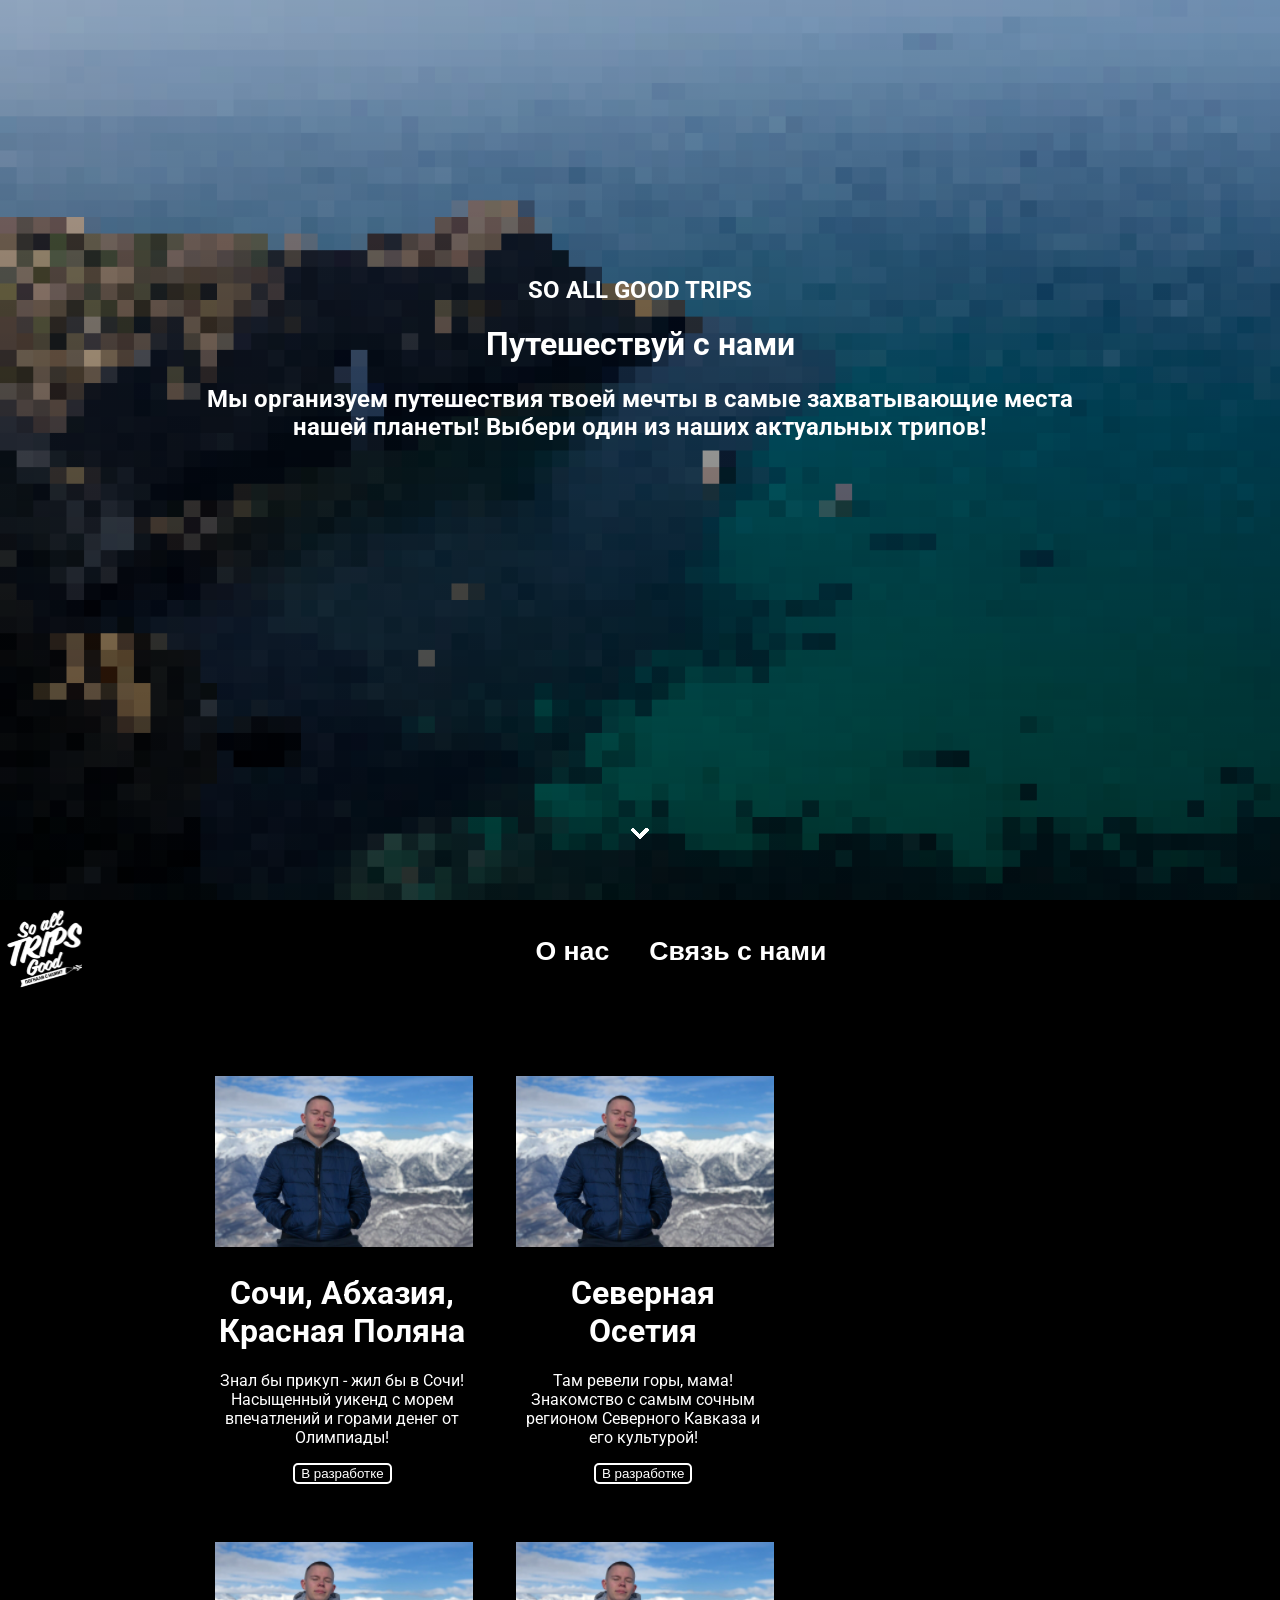
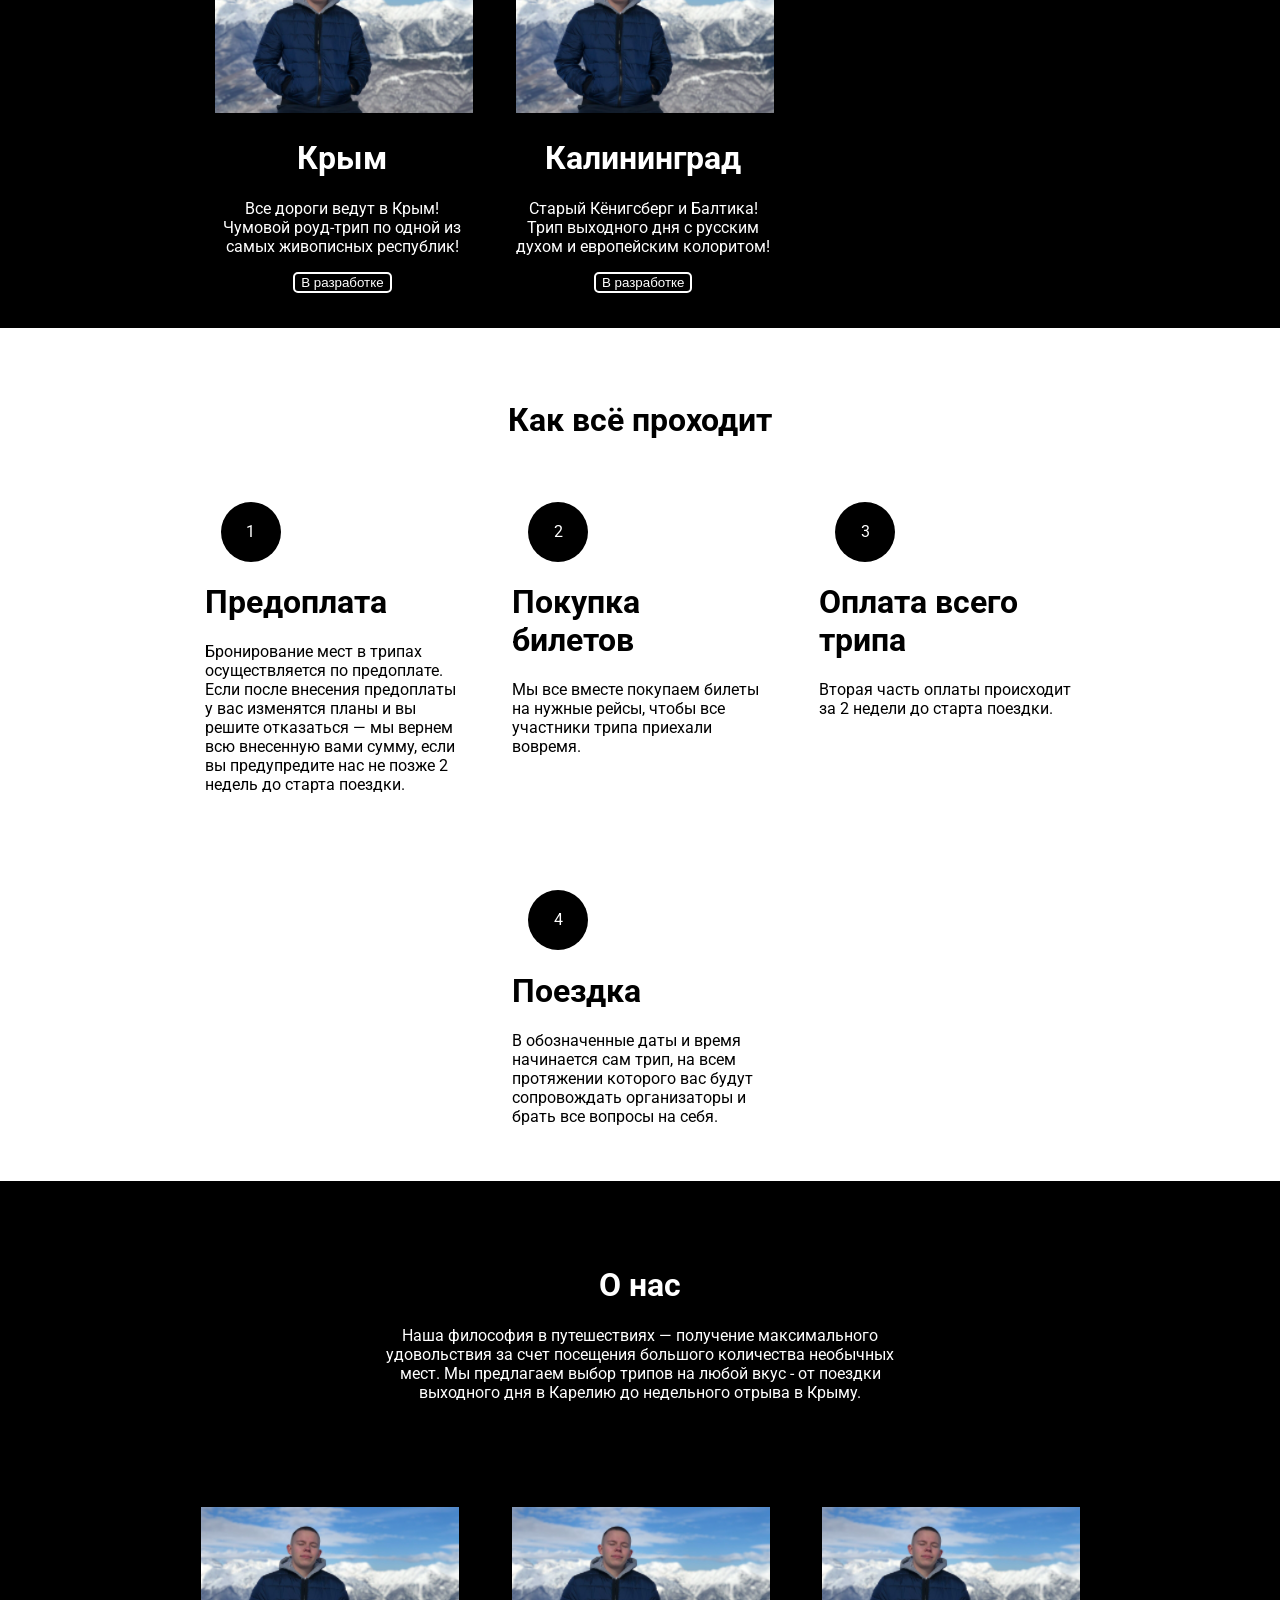
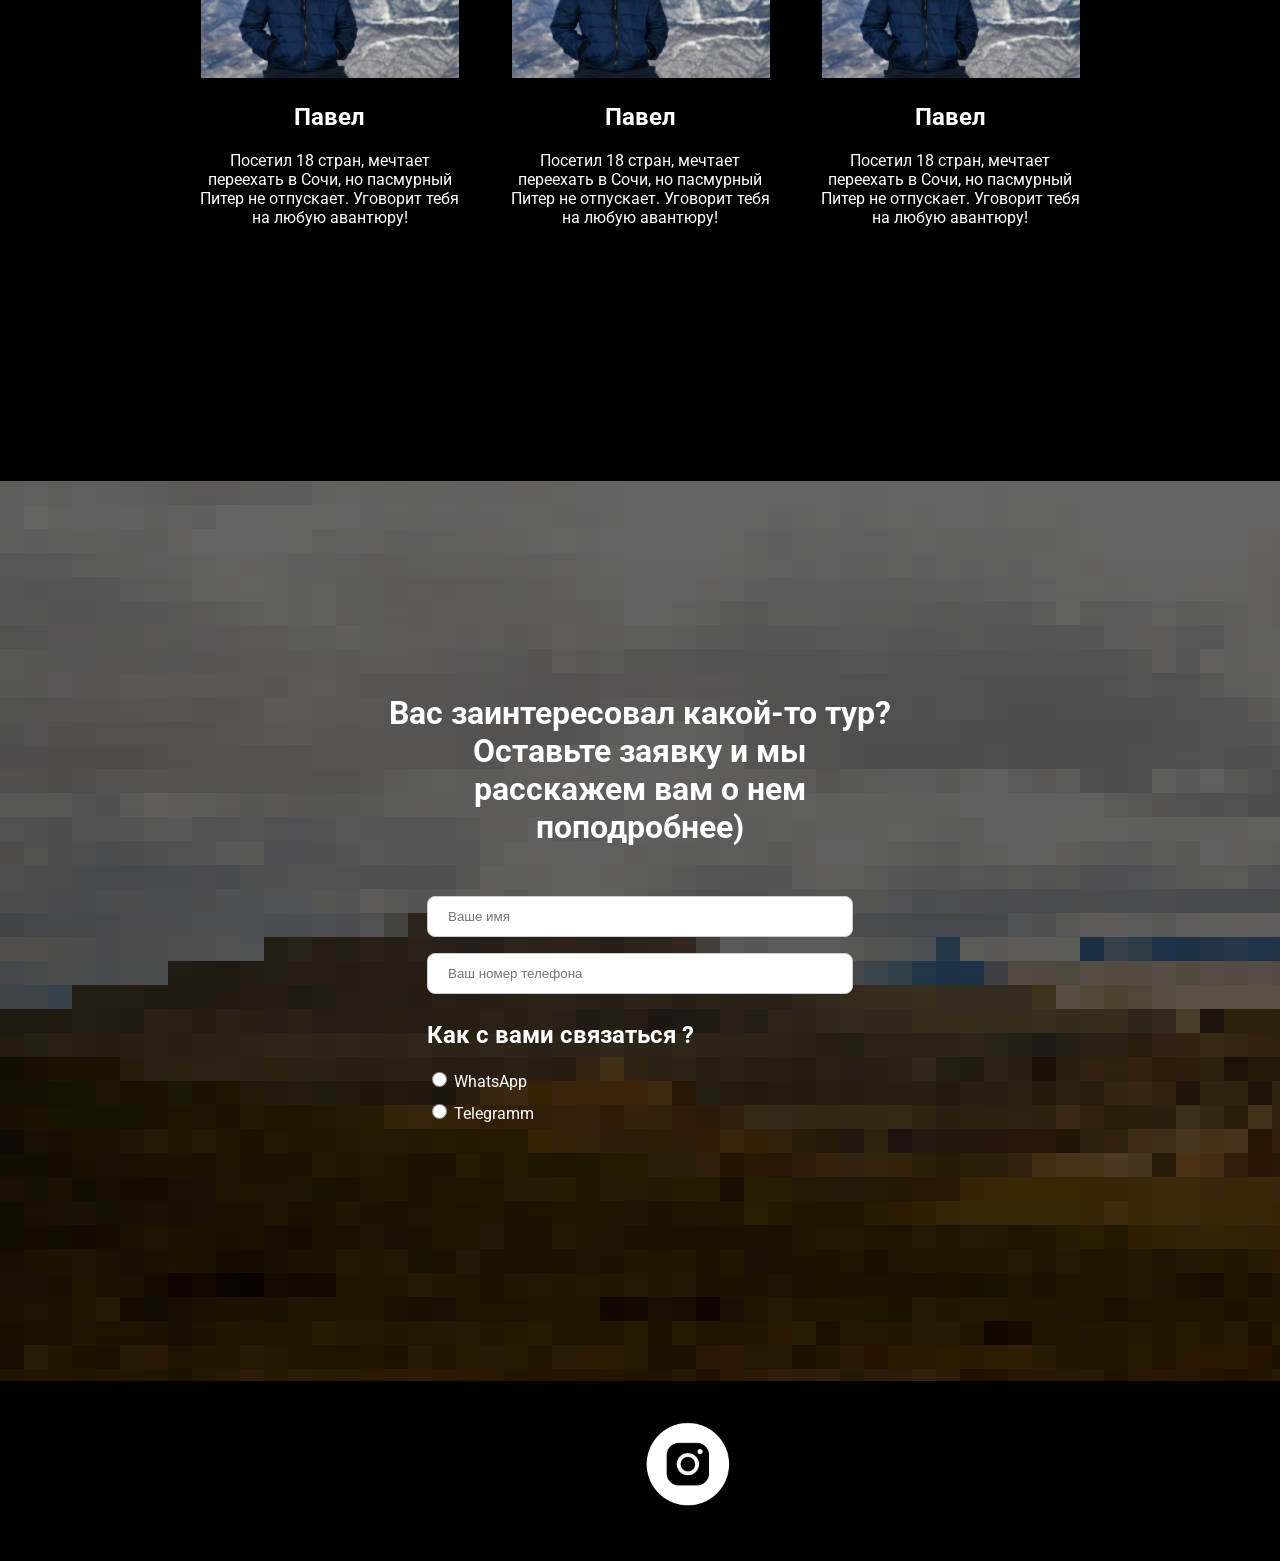
<file: index.html>
<!DOCTYPE html>
<html lang="en">
  <head>
    <meta charset="UTF-8" />
    <meta http-equiv="X-UA-Compatible" content="IE=edge" />
    <meta name="viewport" content="width=device-width, initial-scale=1.0" />
    <title>Document</title>
    <link rel="stylesheet" href="./main.css" />
    <link
      href="https://fonts.googleapis.com/css2?family=Roboto&family=Russo+One&display=swap"
      rel="stylesheet"
    />
  </head>
  <body>
    <div class="mainpage">
      <button class="arrow">
        <img
          src="./img/mp/baseline_keyboard_arrow_down_black_18dp.png"
          alt=""
        />
      </button>
      <div class="header">
        <h2>SO ALL GOOD TRIPS</h2>
        <h1>Путешествуй с нами</h1>
        <h2>
          Мы организуем путешествия твоей мечты в самые захватывающие места
          <br />
          нашей планеты! Выбери один из наших актуальных трипов!
        </h2>
      </div>
    </div>
    <div class="directions">
      <div class="buttoncontainer">
        <div class="imageb"></div>
        <div class="buttonwrapper">
          <div class="buttoncol">
            <button class="buttond">
              <h1>О нас</h1>
            </button>
          </div>
          <div class="buttoncol">
            <button class="buttond1">
              <h1>Связь с нами</h1>
            </button>
          </div>
        </div>
      </div>
      <div class="container">
        <div class="col">
          <div class="card">
            <img src="./img/dr/random_image.png" alt="" />
            <h1>Сочи, Абхазия, Красная Поляна</h1>
            <p>
              Знал бы прикуп - жил бы в Сочи! Насыщенный уикенд с морем
              впечатлений и горами денег от Олимпиады!
            </p>
            <button class="button1">В разработке</button>
          </div>
        </div>
        <div class="col">
          <div class="card">
            <img src="./img/dr/random_image.png" alt="" />
            <h1>Северная Осетия</h1>
            <p>
              Там ревели горы, мама! Знакомство с самым сочным регионом
              Северного Кавказа и его культурой!
            </p>
            <button class="button1">В разработке</button>
          </div>
        </div>
        <div class="col">
          <div class="card">
            <img src="./img/dr/random_image.png" alt="" />
            <h1>Крым</h1>
            <p>
              Все дороги ведут в Крым! Чумовой роуд-трип по одной из самых
              живописных республик!
            </p>
            <button class="button1">В разработке</button>
          </div>
        </div>
        <div class="col">
          <div class="card">
            <img src="./img/dr/random_image.png" alt="" />
            <h1>Калининград</h1>
            <p>
              Старый Кёнигсберг и Балтика! Трип выходного дня с русским духом и
              европейским колоритом!
            </p>
            <button class="button1">В разработке</button>
          </div>
        </div>
      </div>
    </div>
    <div class="how">
      <div class="container1">
        <h1 class="zagolovok">Как всё проходит</h1>
        <div class="wrapper">
          <div class="col1">
            <div class="card1">
              <div class="circle">1</div>
              <h1>Предоплата</h1>
              <p>
                Бронирование мест в трипах осуществляется по предоплате. Если
                после внесения предоплаты у вас изменятся планы и вы решите
                отказаться — мы вернем всю внесенную вами сумму, если вы
                предупредите нас не позже 2 недель до старта поездки.
              </p>
            </div>
          </div>
          <div class="col1">
            <div class="card1">
              <div class="circle">2</div>
              <h1>Покупка билетов</h1>
              <p>
                Мы все вместе покупаем билеты на нужные рейсы, чтобы все
                участники трипа приехали вовремя.
              </p>
            </div>
          </div>
          <div class="col1">
            <div class="card1">
              <div class="circle">3</div>
              <h1>Оплата всего трипа</h1>
              <p>
                Вторая часть оплаты происходит за 2 недели до старта поездки.
              </p>
            </div>
          </div>
          <div class="col1">
            <div class="card1">
              <div class="circle">4</div>
              <h1>Поездка</h1>
              <p>
                В обозначенные даты и время начинается сам трип, на всем
                протяжении которого вас будут сопровождать организаторы и брать
                все вопросы на себя.
              </p>
            </div>
          </div>
        </div>
      </div>
    </div>
    <div class="aboutus">
      <div class="container3">
        <h1>О нас</h1>
        <p>
          Наша философия в путешествиях — получение максимального удовольствия
          за счет посещения большого количества необычных мест. Мы предлагаем
          выбор трипов на любой вкус - от поездки выходного дня в Карелию до
          недельного отрыва в Крыму.
        </p>
      </div>
      <div class="container4">
        <div class="wrapper">
          <div class="col3">
            <div class="aboutcard">
              <img src="./img/dr/random_image.png" alt="" />
              <h2>Павел</h2>
              <p>
                Посетил 18 стран, мечтает переехать в Сочи, но пасмурный Питер
                не отпускает. Уговорит тебя на любую авантюру!
              </p>
            </div>
          </div>
          <div class="col3">
            <div class="aboutcard">
              <img src="./img/dr/random_image.png" alt="" />
              <h2>Павел</h2>
              <p>
                Посетил 18 стран, мечтает переехать в Сочи, но пасмурный Питер
                не отпускает. Уговорит тебя на любую авантюру!
              </p>
            </div>
          </div>
          <div class="col3">
            <div class="aboutcard">
              <img src="./img/dr/random_image.png" alt="" />
              <h2>Павел</h2>
              <p>
                Посетил 18 стран, мечтает переехать в Сочи, но пасмурный Питер
                не отпускает. Уговорит тебя на любую авантюру!
              </p>
            </div>
          </div>
        </div>
      </div>
    </div>
    <div class="formpage">
      <div class="container2">
        <h1>
          Вас заинтересовал какой-то тур? Оставьте заявку и мы расскажем вам о
          нем поподробнее)
        </h1>
        <div class="formwrapper">
          <class class="col2">
            <form action="">
              <input type="text" placeholder="Ваше имя" />
              <input type="text" placeholder="Ваш номер телефона" />
              <h2>Как с вами связаться ?</h2>
              <div class="form_radio">
                <input type="radio" id="wasup" name="wasup" value="wasup" />
                <label for="wasup"> WhatsApp </label>
              </div>

              <div class="form_radio">
                <input
                  type="radio"
                  id="Telegramm"
                  name="wasup"
                  value="Telegramm"
                />
                <label for="Telegramm"> Telegramm </label>
              </div>
            </form>
          </class>
        </div>
      </div>
    </div>
    <div class="footer">
      <button class="insta" onClick='location.href="https://www.instagram.com/soallgood_trips/"'></button>
    </div>
    <script src="./main.js"></script>
  </body>
</html>
</file>
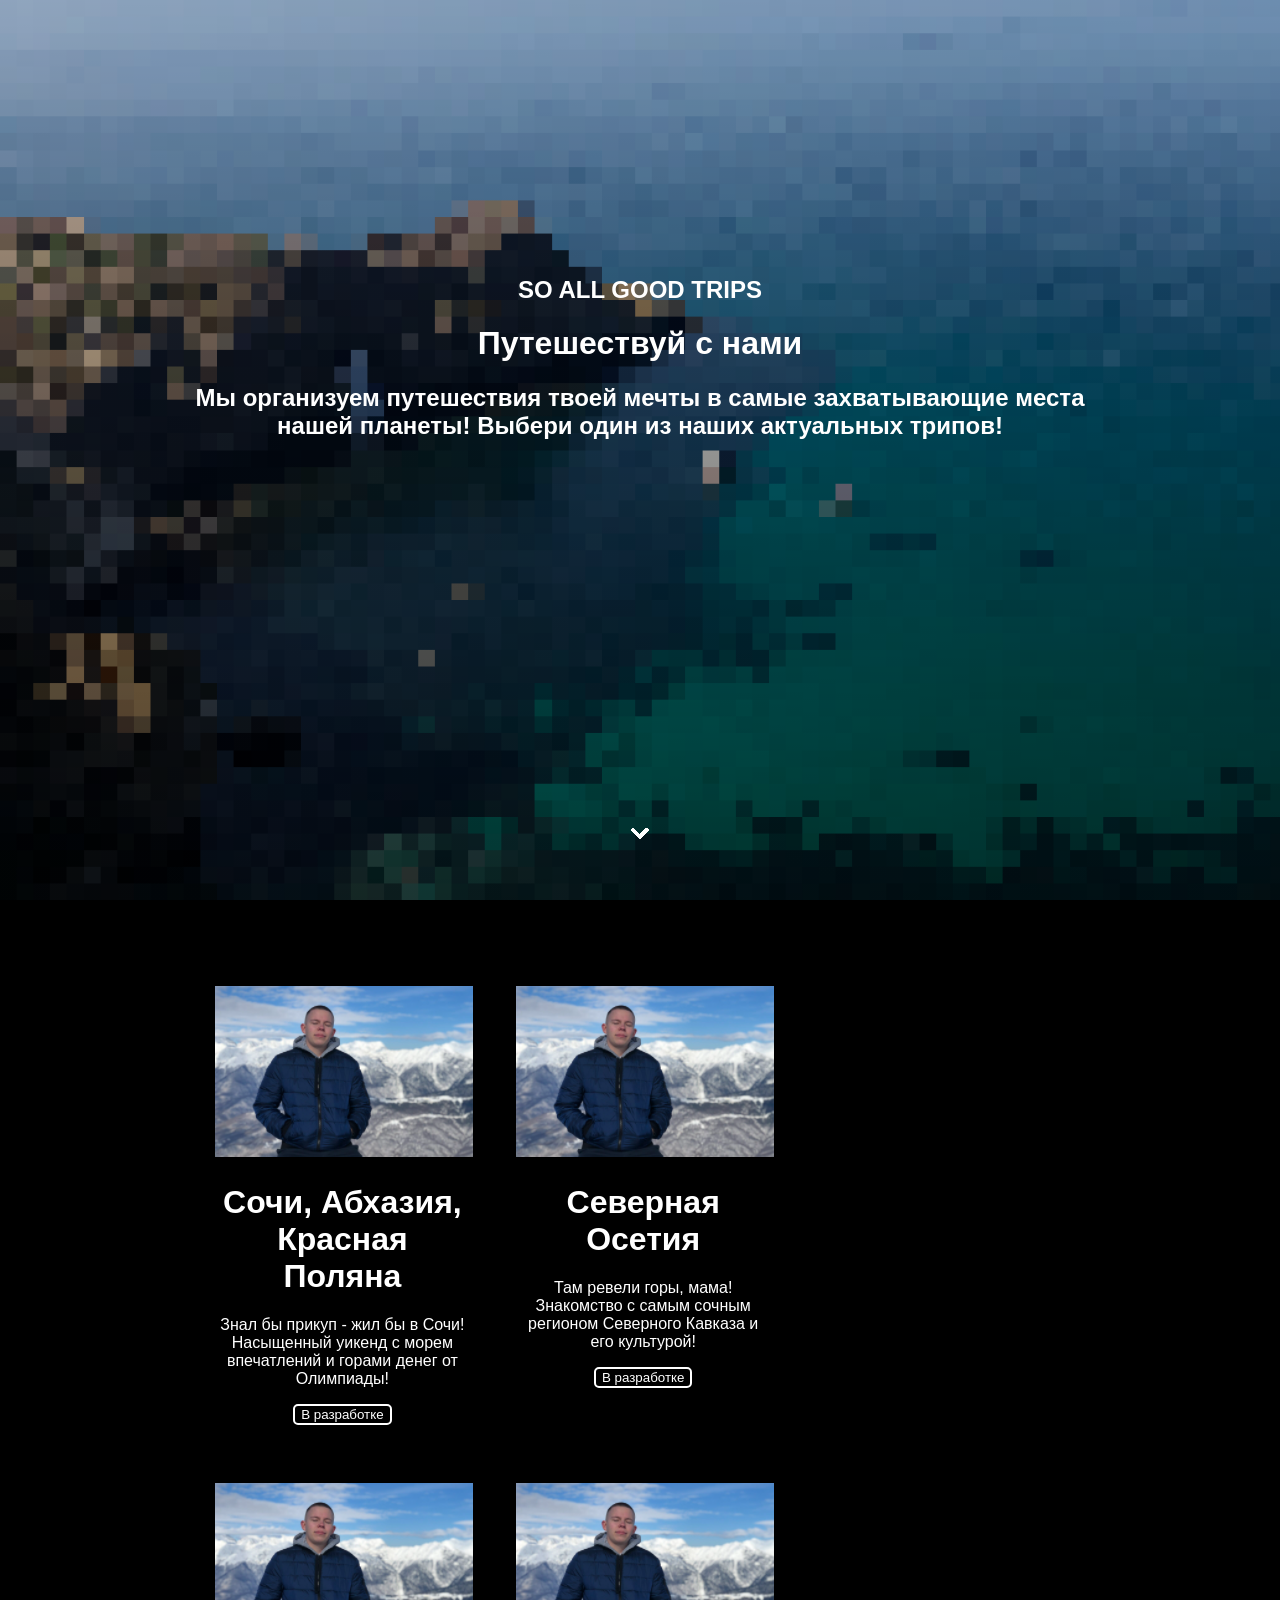
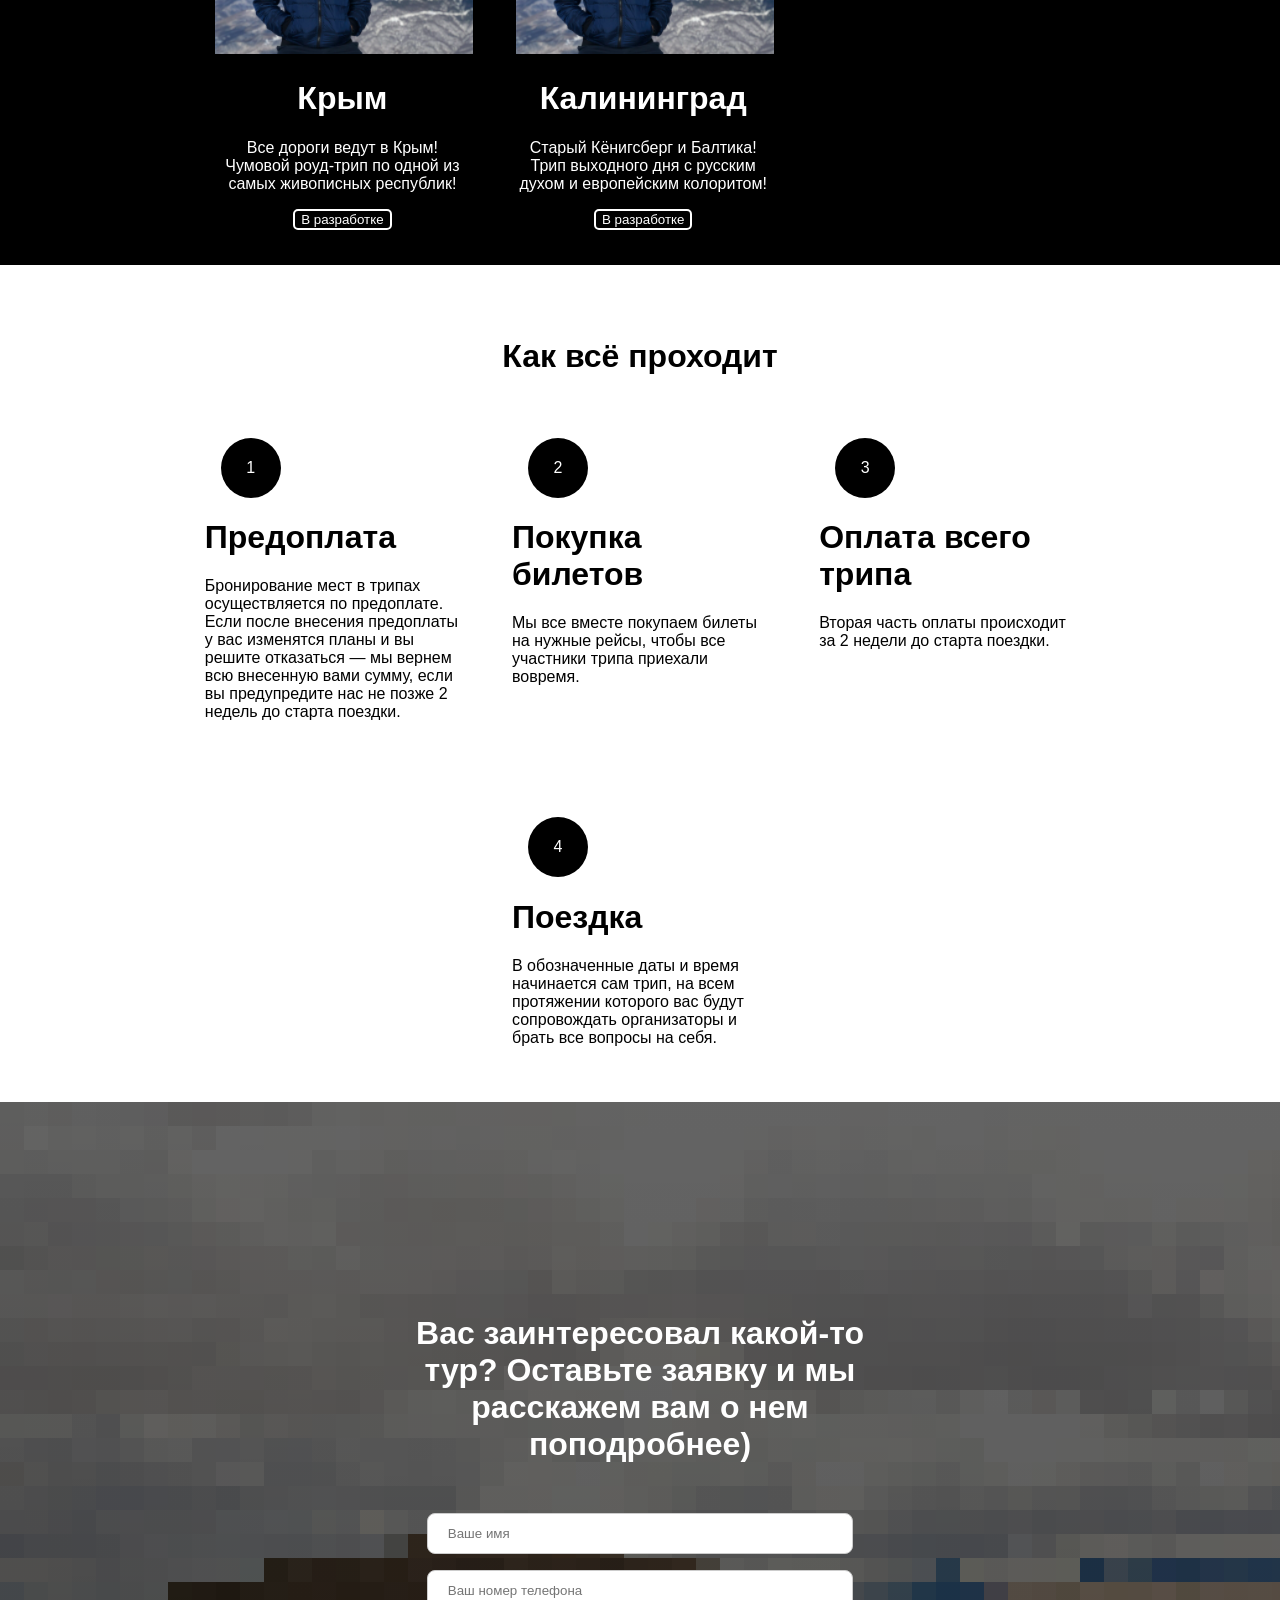
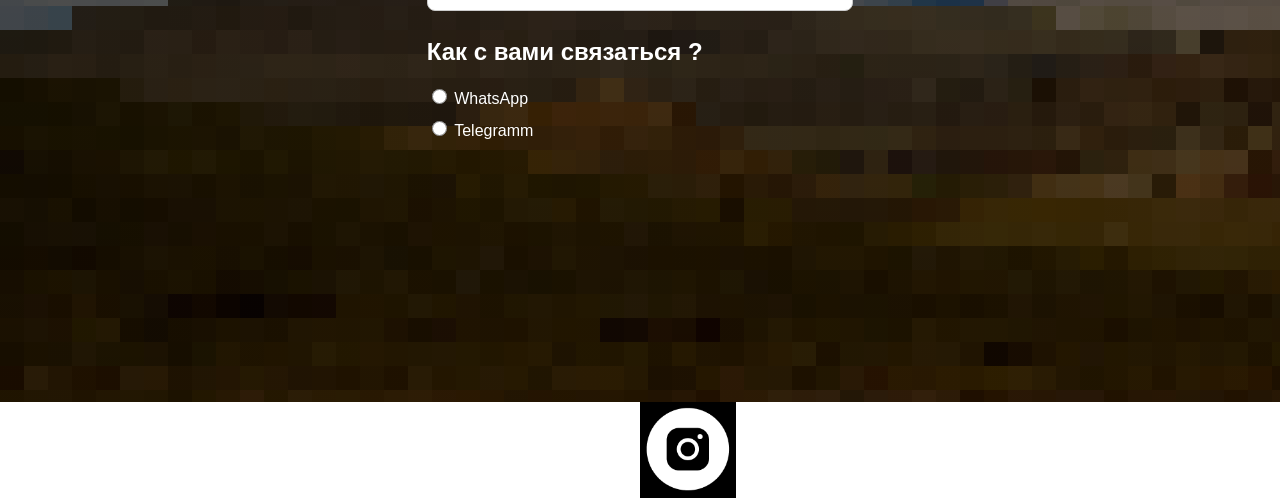
<file: main.html>
<!DOCTYPE html>
<html lang="en">
  <head>
    <meta charset="UTF-8" />
    <meta http-equiv="X-UA-Compatible" content="IE=edge" />
    <meta name="viewport" content="width=device-width, initial-scale=1.0" />
    <title>Document</title>
    <link rel="stylesheet" href="./main.css" />
  </head>
  <body>
    <div class="mainpage">
      <button class="arrow">
        <img
          src="./img/mp/baseline_keyboard_arrow_down_black_18dp.png"
          alt=""
        />
      </button>
      <div class="header">
        <h2>SO ALL GOOD TRIPS</h2>
        <h1>Путешествуй с нами</h1>
        <h2>
          Мы организуем путешествия твоей мечты в самые захватывающие места
          <br />
          нашей планеты! Выбери один из наших актуальных трипов!
        </h2>
      </div>
    </div>
    <div class="directions">
      <div class="container">
        <div class="col">
          <div class="card">
            <img src="./img/dr/random_image.png" alt="" />
            <h1>Сочи, Абхазия, Красная Поляна</h1>
            <p>
              Знал бы прикуп - жил бы в Сочи! Насыщенный уикенд с морем
              впечатлений и горами денег от Олимпиады!
            </p>
            <button class="button1">В разработке</button>
          </div>
        </div>
        <div class="col">
          <div class="card">
            <img src="./img/dr/random_image.png" alt="" />
            <h1>Северная Осетия</h1>
            <p>
              Там ревели горы, мама! Знакомство с самым сочным регионом
              Северного Кавказа и его культурой!
            </p>
            <button class="button1">В разработке</button>
          </div>
        </div>
        <div class="col">
          <div class="card">
            <img src="./img/dr/random_image.png" alt="" />
            <h1>Крым</h1>
            <p>
              Все дороги ведут в Крым! Чумовой роуд-трип по одной из самых
              живописных республик!
            </p>
            <button class="button1">В разработке</button>
          </div>
        </div>
        <div class="col">
          <div class="card">
            <img src="./img/dr/random_image.png" alt="" />
            <h1>Калининград</h1>
            <p>
              Старый Кёнигсберг и Балтика! Трип выходного дня с русским духом и
              европейским колоритом!
            </p>
            <button class="button1">В разработке</button>
          </div>
        </div>
      </div>
    </div>
    <div class="how">
      <div class="container1">
        <h1 class="zagolovok">Как всё проходит</h1>
        <div class="wrapper">
          <div class="col1">
            <div class="card1">
              <div class="circle">1</div>
              <h1>Предоплата</h1>
              <p>
                Бронирование мест в трипах осуществляется по предоплате. Если
                после внесения предоплаты у вас изменятся планы и вы решите
                отказаться — мы вернем всю внесенную вами сумму, если вы
                предупредите нас не позже 2 недель до старта поездки.
              </p>
            </div>
          </div>
          <div class="col1">
            <div class="card1">
              <div class="circle">2</div>
              <h1>Покупка билетов</h1>
              <p>
                Мы все вместе покупаем билеты на нужные рейсы, чтобы все
                участники трипа приехали вовремя.
              </p>
            </div>
          </div>
          <div class="col1">
            <div class="card1">
              <div class="circle">3</div>
              <h1>Оплата всего трипа</h1>
              <p>
                Вторая часть оплаты происходит за 2 недели до старта поездки.
              </p>
            </div>
          </div>
          <div class="col1">
            <div class="card1">
              <div class="circle">4</div>
              <h1>Поездка</h1>
              <p>
                В обозначенные даты и время начинается сам трип, на всем
                протяжении которого вас будут сопровождать организаторы и брать
                все вопросы на себя.
              </p>
            </div>
          </div>
        </div>
      </div>
    </div>
    <div class="formpage">
      <div class="container2">
        <h1>
          Вас заинтересовал какой-то тур? Оставьте заявку и мы расскажем вам о
          нем поподробнее)
        </h1>
        <div class="formwrapper">
          <class class="col2">
            <form action="">
              <input type="text" placeholder="Ваше имя" />
              <input type="text" placeholder="Ваш номер телефона" />
              <h2>Как с вами связаться ?</h2>
              <div class="form_radio">
                <input type="radio" id="wasup" name="wasup" value="wasup" />
                <label for="wasup"> WhatsApp </label>
              </div>

              <div class="form_radio">
                <input
                  type="radio"
                  id="Telegramm"
                  name="wasup"
                  value="Telegramm"
                />
                <label for="Telegramm"> Telegramm </label>
              </div>
            </form>
          </class>
        </div>
      </div>
    </div>
    <footer>
      <button class="insta"></button>
    </footer>
  </body>
</html>
</file>
<file: main.css>
* {
  box-sizing: border-box;
}

body {
  margin: 0%;
  background-color: #ffffff;
  font-family: "Roboto", sans-serif;
}

.mainpage {
  height: 100vh;
  background: linear-gradient(rgba(0, 0, 0, 0.205), rgba(0, 0, 0, 0.637)),
    url(./img/mp/bck_pix.png);
  background-size: cover;
  z-index: -2;
}

.header {
  padding-top: 20%;
  text-align: center;
  color: rgb(255, 255, 255);
}

.arrow {
  border: none;
  width: 48px;
  height: 48px;
  position: absolute;
  top: 90%;
  left: 50%;
  transform: translate(-50%, 0);
  background-color: transparent;
}

.directions {
  height: auto;
  background-color: black;
}

.buttoncontainer {
  padding-top: 1%;
  display: flex;
  background-color: rgb(0, 0, 0);
  height: 10vh;
  align-items: center;
}

.buttonwrapper {
  width: 50%;
  display: flex;
  position: relative;
  margin-left: 25%;
  margin-right: 25%;
  flex-wrap: no-wrap;
  justify-content: center;
}

.imageb {
  position: relative;
  padding-left: 25px;
  width: 90px;
  height: 90px;
  background-image: url(./img/logo/logo.png);
}

.buttoncol {
  box-sizing: border-box;
  display: flex;
}

.buttoncol:nth-child(2) {
  padding-left: 5%;
  box-sizing: border-box;
  display: flex;
}

.buttond {
  min-height: 20px;
  min-width: 40%;
  height: 100%;
  background-color: black;
  color: #ffffff;
  border: none;
}

.buttond1 {
  min-height: 20px;
  min-width: 40%;
  height: 100%;
  background-color: black;
  color: #ffffff;
  border: none;
}

.container {
  padding-top: 5%;
  width: 70%;
  margin-right: 15%;
  margin-left: 15%;
  display: flex;
  flex-wrap: wrap;
}

.col {
  flex-basis: 20%;
  padding: 2.5%;
  box-sizing: border-box;
  flex-shrink: 0;
  display: flex;
}

.card {
  margin-bottom: 5%;
  height: 100%;
  width: 256px;
  padding: 0px;
  border-color: black;
  color: #ffffff;
  justify-content: center;
  text-align: center;
}

.card button {
  background-color: transparent;
  color: white;
  border: 2px solid white;
  border-radius: 5px;
}

.how {
  height: auto;
  background-color: white;
  color: black;
}

.container1 {
  width: 80%;
  margin-right: 10%;
  margin-left: 10%;
}

.zagolovok {
  padding-top: 5%;
  text-align: center;
}

.circle {
  width: 60px;
  height: 60px;
  line-height: 60px;
  background: rgb(0, 0, 0);
  color: white;
  margin: 1em;
  border-radius: 50%;
  text-align: center;
}

.wrapper {
  display: flex;
  flex-wrap: wrap;
  justify-content: center;
}

.col1 {
  flex-basis: 20%;
  padding: 2.5%;
  box-sizing: border-box;
  flex-shrink: 0;
  display: flex;
}

.card1 {
  margin-bottom: 5%;
  height: 100%;
  width: 256px;
  padding: 0px;
  border-color: black;
  color: #000000;
  text-align: left;
}

.aboutus {
  min-height: 100vh;
  color: #ffffff;
  background-color: black;
}

.container3 {
  text-align: center;
  padding-top: 5%;
  width: 40%;
  margin-right: 30%;
  margin-left: 30%;
  color: white;
}

.container4 {
  padding-top: 5%;
  width: 80%;
  margin-right: 10%;
  margin-left: 10%;
  display: flex;
  flex-wrap: wrap;
}

.col3 {
  flex-basis: 20%;
  padding: 2.5%;
  box-sizing: border-box;
  flex-shrink: 0;
  display: flex;
}

.aboutcard {
  margin-bottom: 5%;
  height: 100%;
  width: 400%;
  padding: 0px;
  background-color: rgb(0, 0, 0);
  color: #ffffff;
  justify-content: center;
  text-align: center;
}

.formpage {
  height: 100vh;
  background-image: linear-gradient(rgba(0, 0, 0, 0.596), rgba(0, 0, 0, 0.637)),
    url(./img/formpage/bcg_pix.png);
  background-size: auto;
}

.container2 {
  padding-top: 15%;
  width: 40%;
  margin-right: 30%;
  margin-left: 30%;
  color: white;
}

.container2 h1 {
  text-align: center;
}

.formwrapper {
  display: flex;
  justify-content: center;
  padding: 20px;
}

.col2 {
  flex-wrap: nowrap;
  justify-content: center;
}

input[type="text"] {
  width: 100%;
  padding: 12px 20px;
  margin: 8px 0;
  display: inline-block;
  border: 1px solid #ccc;
  border-radius: 8px;
  box-sizing: border-box;
}

.form_radio {
  margin-bottom: 10px;
}
.form_radio input[type="radio"] {
  height: 15px;
  width: 15px;
}
.form_radio label {
  display: inline-block;
  cursor: pointer;
  position: relative;
}

.form_radio input[type="radio"]:checked {
  height: 15px;
  width: 15px;
  color: black;
}

.footer {
  background: rgb(0, 0, 0);
  height: 20vh;
}

.insta {
  border: none;
  width: 96px;
  height: 96px;
  background-image: url(./img/footer/insta.png);
  background-size: contain;
  position: relative;
  top: 20%;
  left: 50%;
}

@media screen and (max-width: 420px) {
  .header {
    
    padding-top: 30%;
  }
  .header h1{
    padding-top: 5%;
    padding-bottom: 5%;
    
  }

  .buttoncontainer {
    display: flex;
    width: auto;
    flex-direction: column;
    flex-wrap: nowrap;
    align-content: center;
    justify-content: flex-start;
    align-items: center;
    padding-bottom: 10%;
    position: relative;
  }

  .buttonwrapper {
    flex-wrap: wrap;
  }

  .container {
    position: relative;
    margin-top: 45%;
  }

  .imageb {
    padding-top: 90px;
  }

  .formpage {
    height: auto;
  }
  .container3 {
    width: 80%;
    margin-left: 10%;
    margin-right: 10%;
  }

  .container2 {
    width: 80%;
    margin-left: 10%;
    margin-right: 10%;
    height: 100vh;
  }

  .footer {
    display: flex;
  }

  .insta {
    top: 15%;
    left: 39%;
    position: relative;
  }
}
</file>
